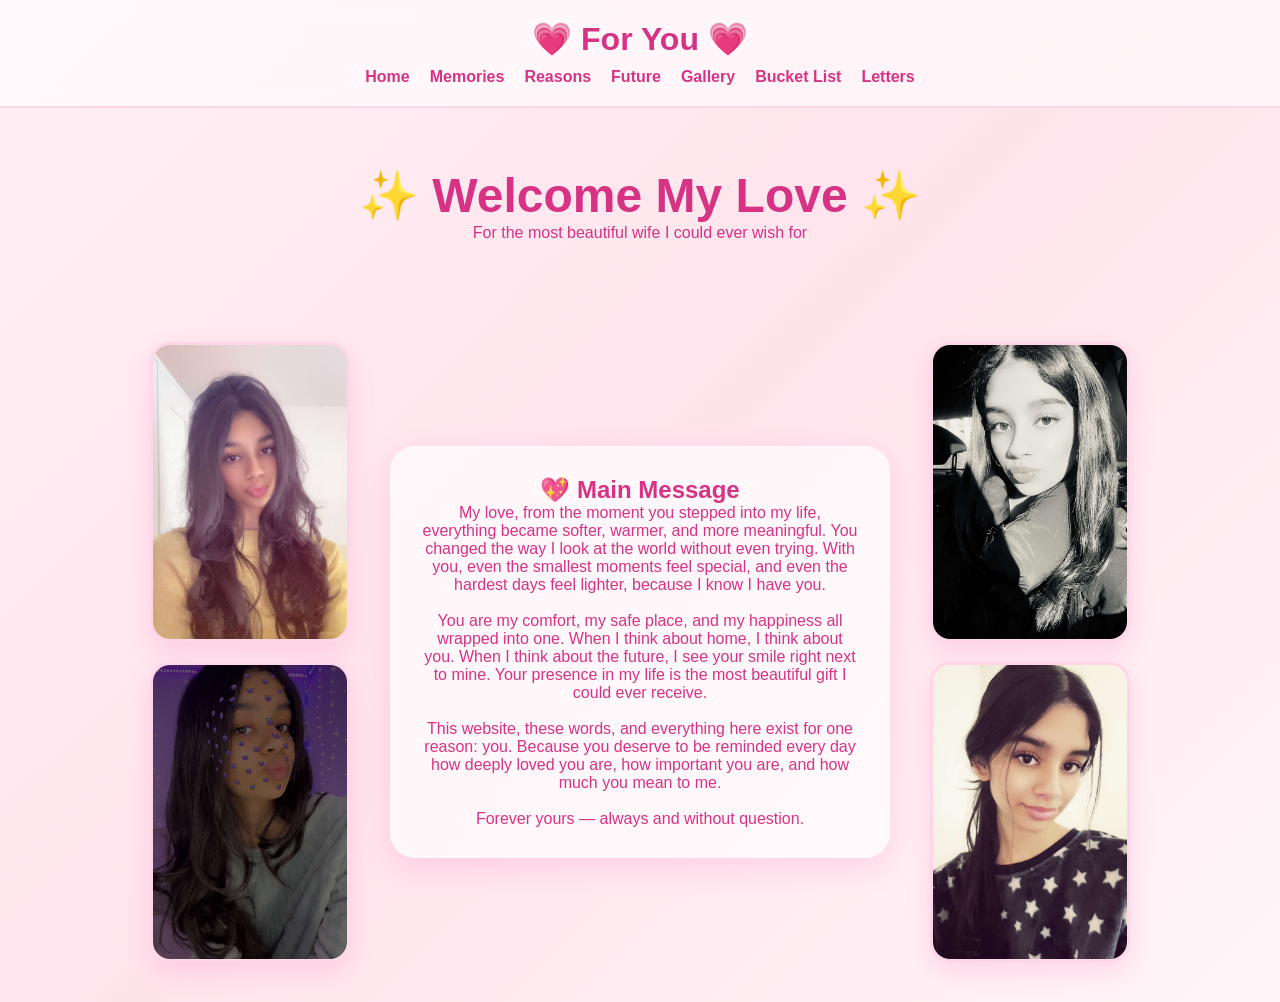
<file: index.html>
<!DOCTYPE html>
<html lang="en">
<head>
    <title>For My Love ❤️</title>
    <link rel="stylesheet" href="css/style.css">
    <meta name="viewport" content="width=device-width, initial-scale=1.0">
</head>

<body>

<nav>
    <h1>💗 For You 💗</h1>
    <ul>
        <li><a href="index.html">Home</a></li>
        <li><a href="html/memories.html">Memories</a></li>
        <li><a href="html/reasons.html">Reasons</a></li>
        <li><a href="html/future.html">Future</a></li>
        <li><a href="html/gallery.html">Gallery</a></li>
        <li><a href="html/bucketlist.html">Bucket List</a></li>
        <li><a href="html/letters.html">Letters</a></li>
    </ul>
</nav>

<section class="hero">
    <h2>✨ Welcome My Love ✨</h2>
    <p>For the most beautiful wife I could ever wish for</p>
</section>

<section class="page-layout">

    <div class="side-images">
        <div class="photo-frame">
            <img src="images/zara1.png" alt="Zara Jaan">
        </div>
        <div class="photo-frame">
            <img src="images/zara2.png" alt="Zara Jaan">
        </div>
    </div>

    <div class="center-card">
        <h2>💖 Main Message</h2>
        <p>
            My love, from the moment you stepped into my life, everything became softer,
            warmer, and more meaningful. You changed the way I look at the world without
            even trying. With you, even the smallest moments feel special, and even the
            hardest days feel lighter, because I know I have you.
            <br><br>
            You are my comfort, my safe place, and my happiness all wrapped into one.
            When I think about home, I think about you. When I think about the future,
            I see your smile right next to mine. Your presence in my life is the most
            beautiful gift I could ever receive.
            <br><br>
            This website, these words, and everything here exist for one reason: you.
            Because you deserve to be reminded every day how deeply loved you are, how
            important you are, and how much you mean to me.
            <br><br>
            Forever yours — always and without question.
        </p>
    </div>

    <div class="side-images">
        <div class="photo-frame">
            <img src="images/zara3.png" alt="Zara Jaan">
        </div>
        <div class="photo-frame">
            <img src="images/zara4.png" alt="Zara Jaan">
        </div>
    </div>

</section>

<script src="javascript/script.js"></script>
</body>
</html>
</file>
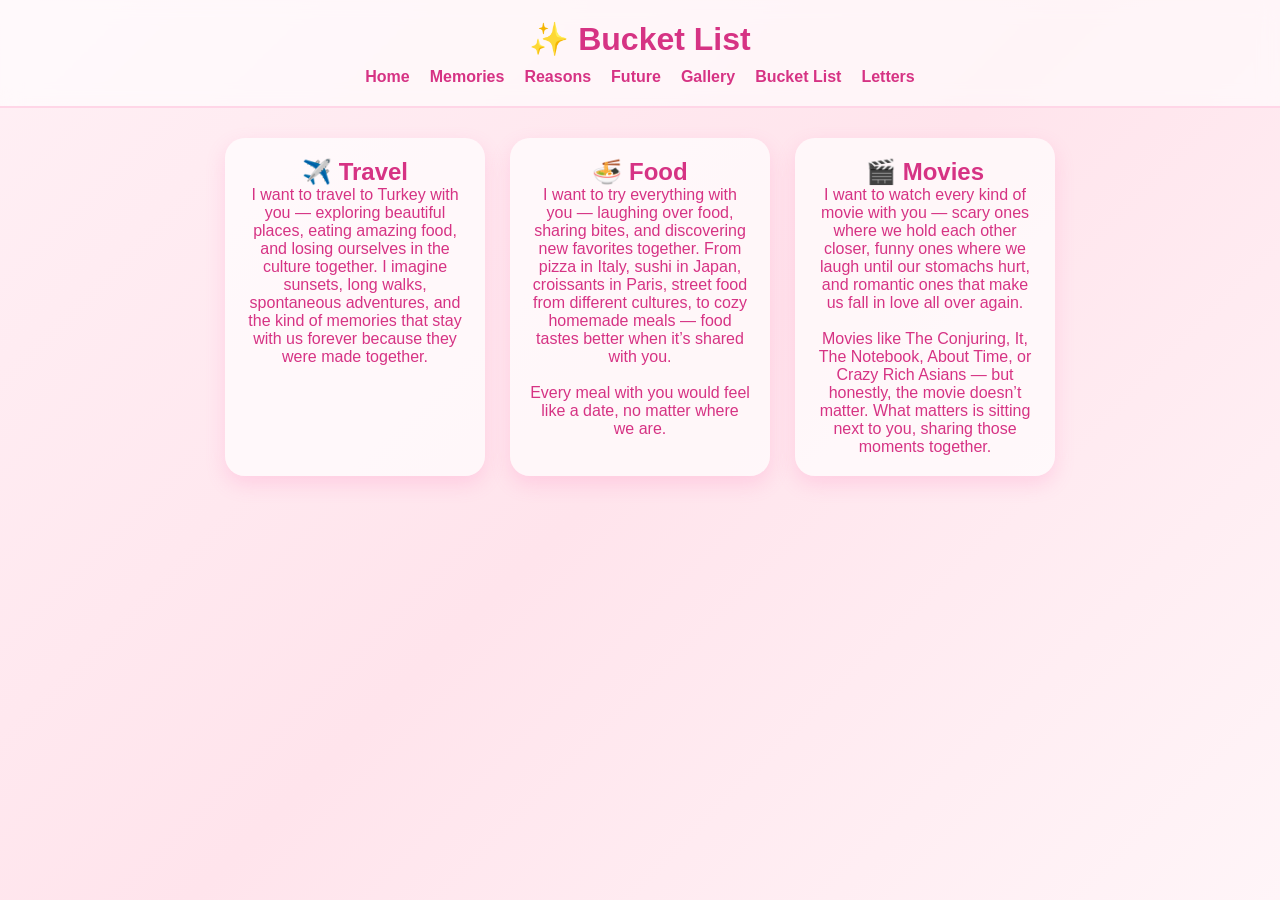
<file: html/bucketlist.html>
<!DOCTYPE html>
<html>
<head>
    <title>Bucket List ❤️</title>
    <link rel="stylesheet" href="../css/style.css">
    <meta name="viewport" content="width=device-width, initial-scale=1.0">
</head>

<body>

<nav>
    <h1>✨ Bucket List</h1>
    <ul>
        <li><a href="../index.html">Home</a></li>
        <li><a href="memories.html">Memories</a></li>
        <li><a href="reasons.html">Reasons</a></li>
        <li><a href="future.html">Future</a></li>
        <li><a href="gallery.html">Gallery</a></li>
        <li><a href="bucketlist.html">Bucket List</a></li>
        <li><a href="letters.html">Letters</a></li>
    </ul>
</nav>

<section class="card-section">

    <div class="card">
        <h2>✈️ Travel</h2>
        <p>
            I want to travel to Turkey with you — exploring beautiful places, eating amazing food,
            and losing ourselves in the culture together. I imagine sunsets, long walks,
            spontaneous adventures, and the kind of memories that stay with us forever
            because they were made together.
        </p>
    </div>

    <div class="card">
        <h2>🍜 Food</h2>
        <p>
            I want to try everything with you — laughing over food, sharing bites,
            and discovering new favorites together. From pizza in Italy, sushi in Japan,
            croissants in Paris, street food from different cultures, to cozy homemade meals —
            food tastes better when it’s shared with you.
            <br><br>
            Every meal with you would feel like a date, no matter where we are.
        </p>
    </div>

    <div class="card">
        <h2>🎬 Movies</h2>
        <p>
            I want to watch every kind of movie with you — scary ones where we hold each
            other closer, funny ones where we laugh until our stomachs hurt, and romantic
            ones that make us fall in love all over again.
            <br><br>
            Movies like The Conjuring, It, The Notebook, About Time, or Crazy Rich Asians —
            but honestly, the movie doesn’t matter. What matters is sitting next to you,
            sharing those moments together.
        </p>
    </div>

</section>

<script src="../javascript/script.js"></script>
</body>
</html>
</file>
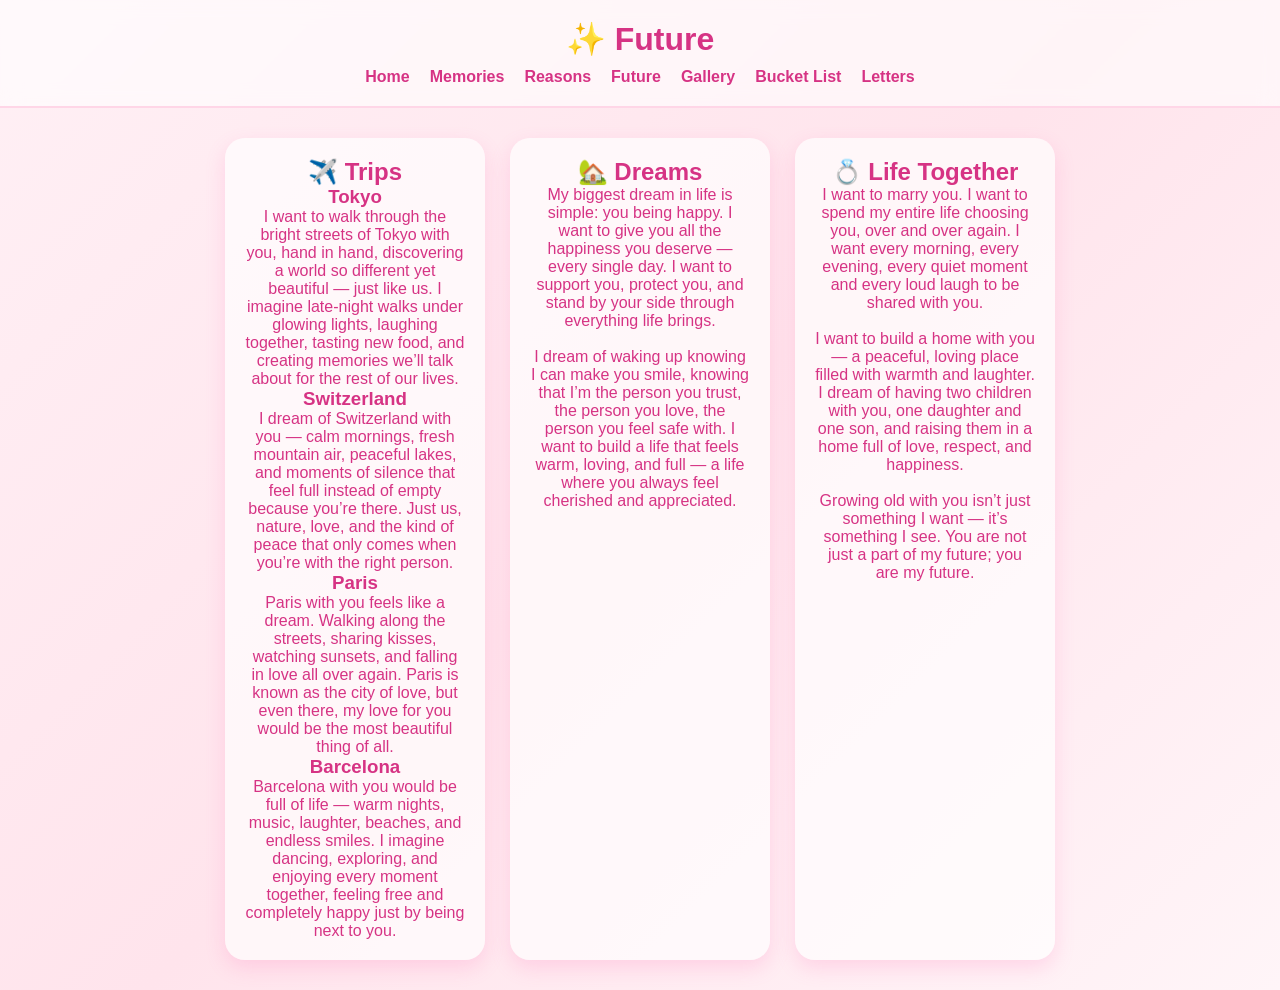
<file: html/future.html>
<!DOCTYPE html>
<html>
<head>
    <title>Future ❤️</title>
    <link rel="stylesheet" href="../css/style.css">
    <meta name="viewport" content="width=device-width, initial-scale=1.0">
</head>

<body>

<nav>
    <h1>✨ Future</h1>
    <ul>
        <li><a href="../index.html">Home</a></li>
        <li><a href="memories.html">Memories</a></li>
        <li><a href="reasons.html">Reasons</a></li>
        <li><a href="future.html">Future</a></li>
        <li><a href="gallery.html">Gallery</a></li>
        <li><a href="bucketlist.html">Bucket List</a></li>
        <li><a href="letters.html">Letters</a></li>
    </ul>
</nav>

<section class="card-section">

    <div class="card">
        <h2>✈️ Trips</h2>

        <h3>Tokyo</h3>
        <p>
            I want to walk through the bright streets of Tokyo with you, hand in hand,
            discovering a world so different yet beautiful — just like us. I imagine
            late-night walks under glowing lights, laughing together, tasting new food,
            and creating memories we’ll talk about for the rest of our lives.
        </p>

        <h3>Switzerland</h3>
        <p>
            I dream of Switzerland with you — calm mornings, fresh mountain air,
            peaceful lakes, and moments of silence that feel full instead of empty
            because you’re there. Just us, nature, love, and the kind of peace that
            only comes when you’re with the right person.
        </p>

        <h3>Paris</h3>
        <p>
            Paris with you feels like a dream. Walking along the streets, sharing kisses,
            watching sunsets, and falling in love all over again. Paris is known as the
            city of love, but even there, my love for you would be the most beautiful
            thing of all.
        </p>

        <h3>Barcelona</h3>
        <p>
            Barcelona with you would be full of life — warm nights, music, laughter,
            beaches, and endless smiles. I imagine dancing, exploring, and enjoying
            every moment together, feeling free and completely happy just by being
            next to you.
        </p>
    </div>

    <div class="card">
        <h2>🏡 Dreams</h2>
        <p>
            My biggest dream in life is simple: you being happy. I want to give you all
            the happiness you deserve — every single day. I want to support you,
            protect you, and stand by your side through everything life brings.
            <br><br>
            I dream of waking up knowing I can make you smile, knowing that I’m the
            person you trust, the person you love, the person you feel safe with.
            I want to build a life that feels warm, loving, and full — a life where
            you always feel cherished and appreciated.
        </p>
    </div>

    <div class="card">
        <h2>💍 Life Together</h2>
        <p>
            I want to marry you. I want to spend my entire life choosing you, over and
            over again. I want every morning, every evening, every quiet moment and
            every loud laugh to be shared with you.
            <br><br>
            I want to build a home with you — a peaceful, loving place filled with
            warmth and laughter. I dream of having two children with you, one daughter
            and one son, and raising them in a home full of love, respect, and happiness.
            <br><br>
            Growing old with you isn’t just something I want — it’s something I see.
            You are not just a part of my future; you are my future.
        </p>
    </div>

</section>

<script src="../javascript/script.js"></script>
</body>
</html>
</file>
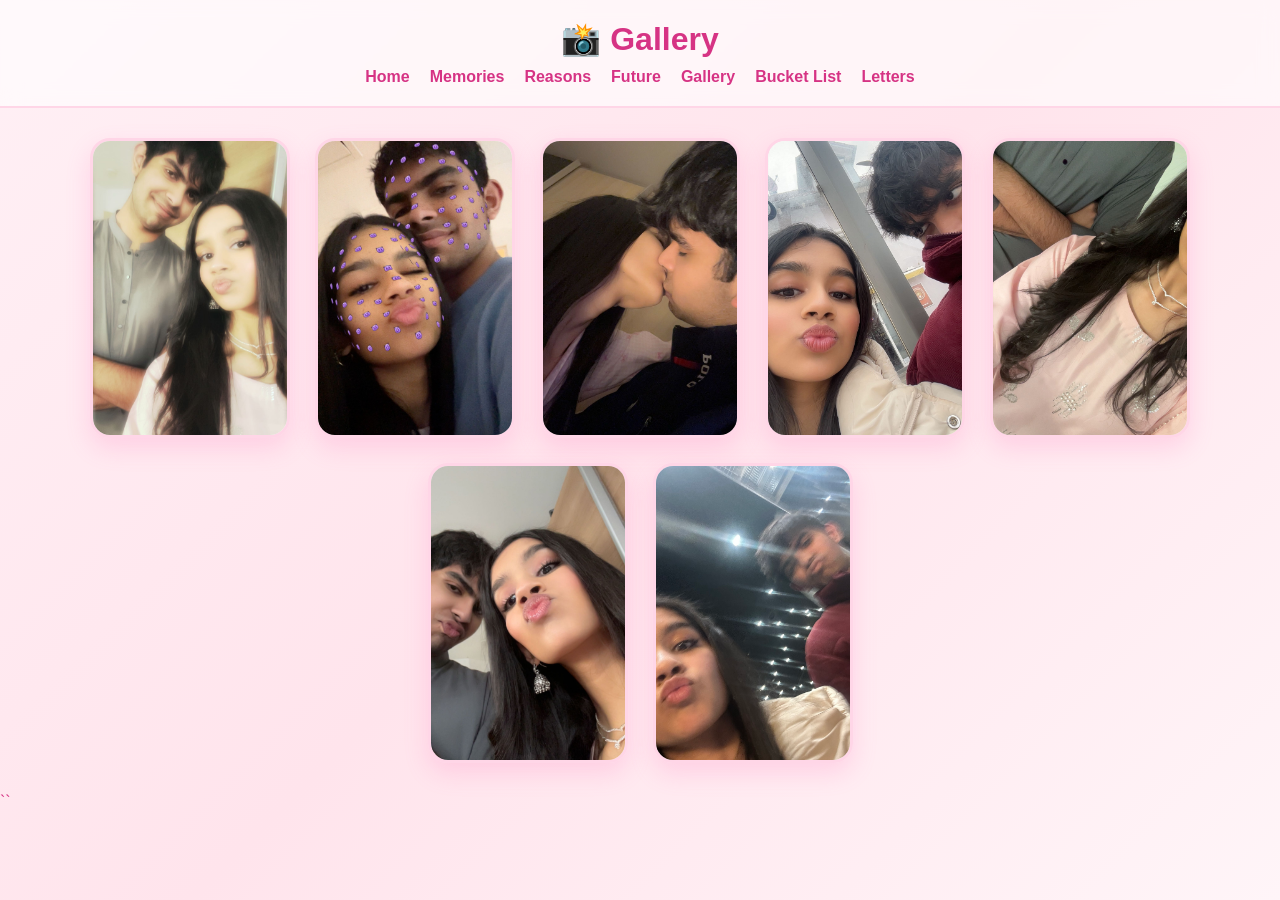
<file: html/gallery.html>
<!DOCTYPE html>
<html>
<head>
    <title>Gallery ❤️</title>
    <link rel="stylesheet" href="../css/style.css">
    <meta name="viewport" content="width=device-width, initial-scale=1.0">
</head>

<body>

<nav>
    <h1>📸 Gallery</h1>
    <ul>
        <li><a href="../index.html">Home</a></li>
        <li><a href="memories.html">Memories</a></li>
        <li><a href="reasons.html">Reasons</a></li>
        <li><a href="future.html">Future</a></li>
        <li><a href="gallery.html">Gallery</a></li>
        <li><a href="bucketlist.html">Bucket List</a></li>
        <li><a href="letters.html">Letters</a></li>
    </ul>
</nav>

<section class="card-section">

    <div class="photo-frame">
        <img src="../images/picstogather1.png" alt="Picture together">
    </div>
    <div class="photo-frame">
        <img src="../images/picstogather2.png" alt="Picture together">
    </div>
    <div class="photo-frame">
        <img src="../images/picstogather3.png" alt="Picture together">
    </div>
    <div class="photo-frame">
        <img src="../images/picstogather4.png" alt="Picture together">
    </div>
    <div class="photo-frame">
        <img src="../images/picstogather5.png" alt="Picture together">
    </div>
    <div class="photo-frame">
        <img src="../images/picstogather6.png" alt="Picture together">
    </div>
    <div class="photo-frame">
        <img src="../images/picstogather7.png" alt="Picture together">
    </div>

</section>

<script src="../javascript/script.js"></script>
</body>
</html>
``
</file>
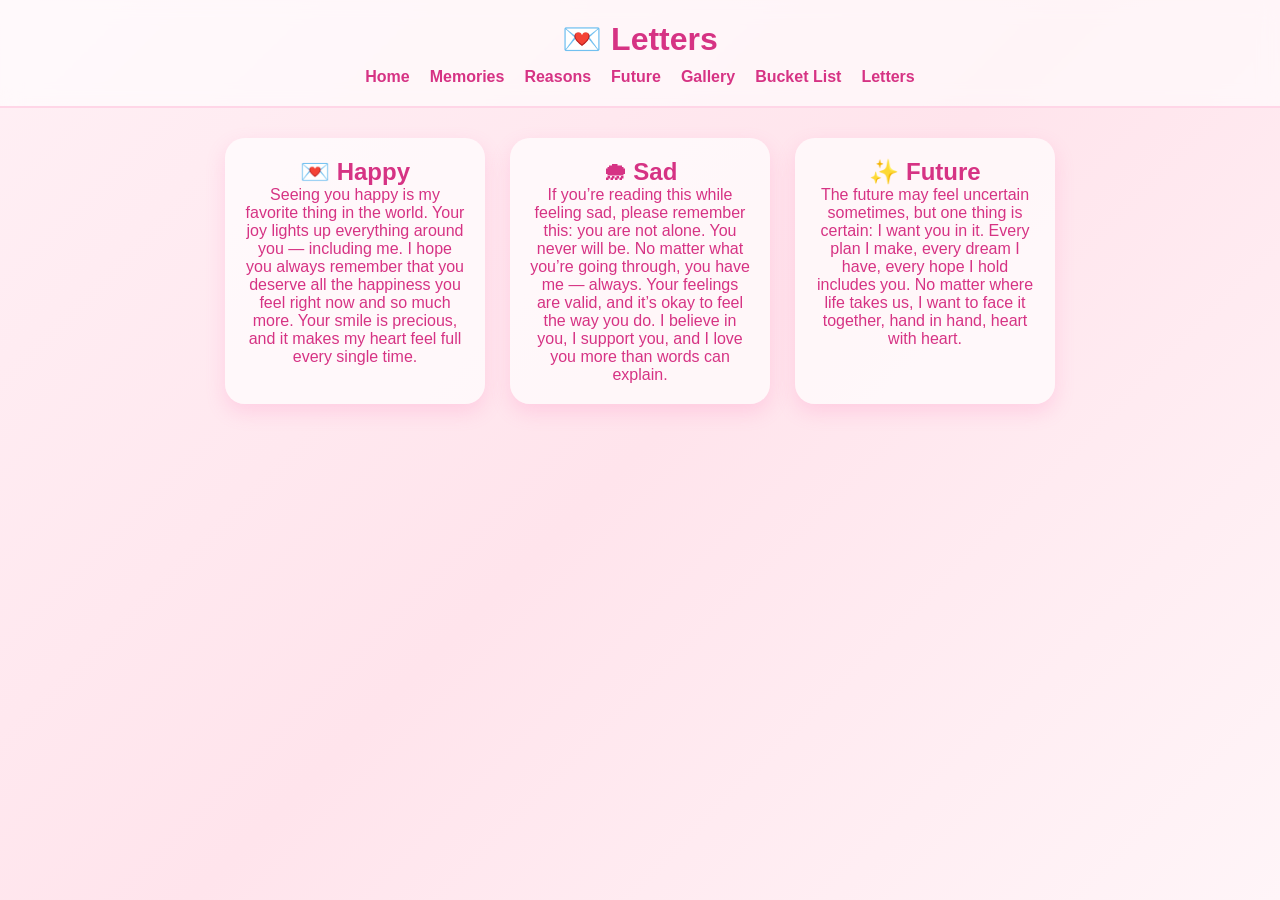
<file: html/letters.html>
<!DOCTYPE html>
<html>
<head>
    <title>Letters ❤️</title>
    <link rel="stylesheet" href="../css/style.css">
    <meta name="viewport" content="width=device-width, initial-scale=1.0">
</head>

<body>

<nav>
    <h1>💌 Letters</h1>
    <ul>
        <li><a href="../index.html">Home</a></li>
        <li><a href="memories.html">Memories</a></li>
        <li><a href="reasons.html">Reasons</a></li>
        <li><a href="future.html">Future</a></li>
        <li><a href="gallery.html">Gallery</a></li>
        <li><a href="bucketlist.html">Bucket List</a></li>
        <li><a href="letters.html">Letters</a></li>
    </ul>
</nav>

<section class="card-section">

    <div class="card">
        <h2>💌 Happy</h2>
        <p>
            Seeing you happy is my favorite thing in the world. Your joy lights up everything
            around you — including me. I hope you always remember that you deserve all the
            happiness you feel right now and so much more. Your smile is precious, and it
            makes my heart feel full every single time.
        </p>
    </div>

    <div class="card">
        <h2>🌧 Sad</h2>
        <p>
            If you’re reading this while feeling sad, please remember this: you are not alone.
            You never will be. No matter what you’re going through, you have me — always.
            Your feelings are valid, and it’s okay to feel the way you do. I believe in you,
            I support you, and I love you more than words can explain.
        </p>
    </div>

    <div class="card">
        <h2>✨ Future</h2>
        <p>
            The future may feel uncertain sometimes, but one thing is certain: I want you in it.
            Every plan I make, every dream I have, every hope I hold includes you. No matter
            where life takes us, I want to face it together, hand in hand, heart with heart.
        </p>
    </div>

</section>

<script src="../javascript/script.js"></script>
</body>
</html>
</file>
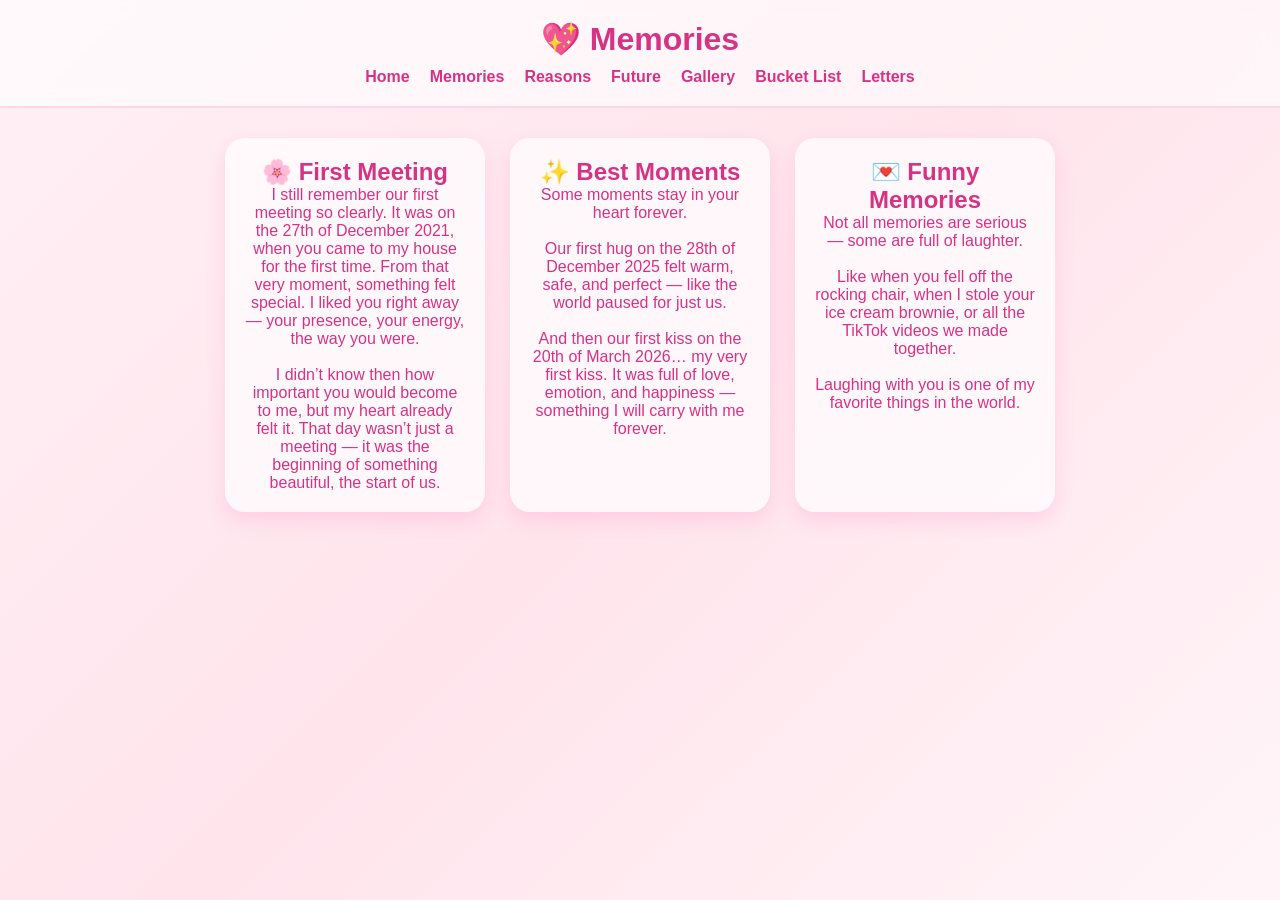
<file: html/memories.html>
<!DOCTYPE html>
<html lang="en">
<head>
    <title>Memories ❤️</title>
    <link rel="stylesheet" href="../css/style.css">
    <meta name="viewport" content="width=device-width, initial-scale=1.0">
</head>

<body>

<nav>
    <h1>💖 Memories</h1>
    <ul>
        <li><a href="../index.html">Home</a></li>
        <li><a href="memories.html">Memories</a></li>
        <li><a href="reasons.html">Reasons</a></li>
        <li><a href="future.html">Future</a></li>
        <li><a href="gallery.html">Gallery</a></li>
        <li><a href="bucketlist.html">Bucket List</a></li>
        <li><a href="letters.html">Letters</a></li>
    </ul>
</nav>

<section class="card-section">

    <div class="card">
        <h2>🌸 First Meeting</h2>
        <p>
            I still remember our first meeting so clearly. It was on the 27th of December
            2021, when you came to my house for the first time. From that very moment,
            something felt special. I liked you right away — your presence, your energy,
            the way you were.
            <br><br>
            I didn’t know then how important you would become to me, but my heart already
            felt it. That day wasn’t just a meeting — it was the beginning of something
            beautiful, the start of us.
        </p>
    </div>

    <div class="card">
        <h2>✨ Best Moments</h2>
        <p>
            Some moments stay in your heart forever.
            <br><br>
            Our first hug on the 28th of December 2025 felt warm, safe, and perfect —
            like the world paused for just us.
            <br><br>
            And then our first kiss on the 20th of March 2026… my very first kiss.
            It was full of love, emotion, and happiness — something I will carry
            with me forever.
        </p>
    </div>

    <div class="card">
        <h2>💌 Funny Memories</h2>
        <p>
            Not all memories are serious — some are full of laughter.
            <br><br>
            Like when you fell off the rocking chair, when I stole your ice cream brownie,
            or all the TikTok videos we made together.
            <br><br>
            Laughing with you is one of my favorite things in the world.
        </p>
    </div>

</section>

<script src="../javascript/script.js"></script>
</body>
</html>
</file>
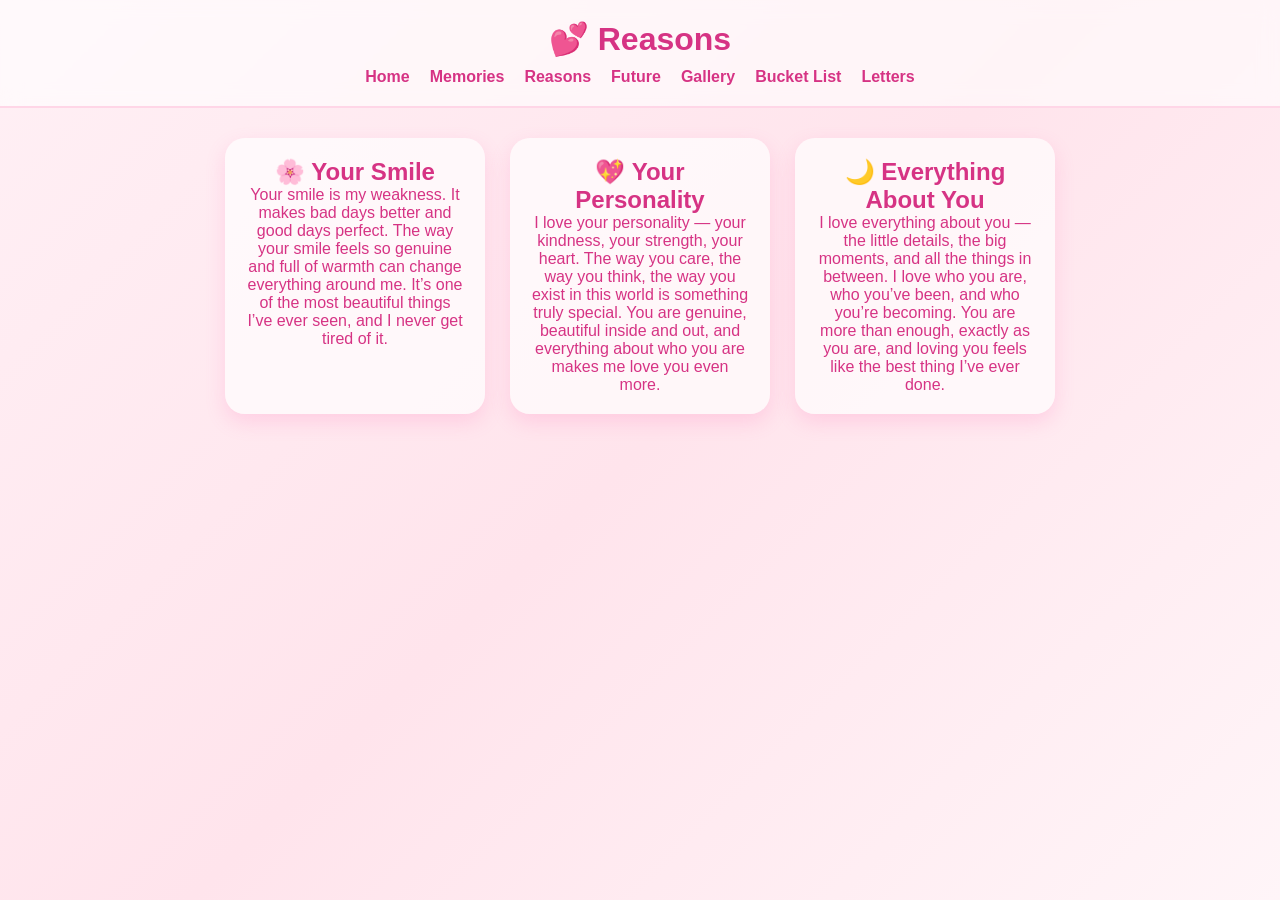
<file: html/reasons.html>
<!DOCTYPE html>
<html>
<head>
    <title>Reasons ❤️</title>
    <link rel="stylesheet" href="../css/style.css">
    <meta name="viewport" content="width=device-width, initial-scale=1.0">
</head>

<body>

<nav>
    <h1>💕 Reasons</h1>
    <ul>
        <li><a href="../index.html">Home</a></li>
        <li><a href="memories.html">Memories</a></li>
        <li><a href="reasons.html">Reasons</a></li>
        <li><a href="future.html">Future</a></li>
        <li><a href="gallery.html">Gallery</a></li>
        <li><a href="bucketlist.html">Bucket List</a></li>
        <li><a href="letters.html">Letters</a></li>
    </ul>
</nav>

<section class="card-section">

    <div class="card">
        <h2>🌸 Your Smile</h2>
        <p>
            Your smile is my weakness. It makes bad days better and good days perfect.
            The way your smile feels so genuine and full of warmth can change everything
            around me. It’s one of the most beautiful things I’ve ever seen, and I never
            get tired of it.
        </p>
    </div>

    <div class="card">
        <h2>💖 Your Personality</h2>
        <p>
            I love your personality — your kindness, your strength, your heart.
            The way you care, the way you think, the way you exist in this world is
            something truly special. You are genuine, beautiful inside and out,
            and everything about who you are makes me love you even more.
        </p>
    </div>

    <div class="card">
        <h2>🌙 Everything About You</h2>
        <p>
            I love everything about you — the little details, the big moments, and all
            the things in between. I love who you are, who you’ve been, and who you’re
            becoming. You are more than enough, exactly as you are, and loving you feels
            like the best thing I’ve ever done.
        </p>
    </div>

</section>

<script src="../javascript/script.js"></script>
</body>
</html>
</file>
<file: css/style.css>
*{
    margin:0;
    padding:0;
    box-sizing:border-box;
    font-family: 'Poppins', sans-serif;
}

body{
    background: linear-gradient(135deg, #fff0f5, #ffe4ec, #fff5f8);
    color:#d63384;
    min-height:100vh;
    overflow-x:hidden;
}

/* NAV */
nav{
    display:flex;
    flex-direction:column;
    align-items:center;
    padding:20px;
    background:rgba(255,255,255,0.6);
    backdrop-filter: blur(10px);
    border-bottom:2px solid #ffd6e7;
}

nav h1{
    font-size:2rem;
    margin-bottom:10px;
}

nav ul{
    display:flex;
    gap:20px;
    list-style:none;
    flex-wrap:wrap;
    justify-content:center;
}

nav a{
    text-decoration:none;
    color:#d63384;
    font-weight:bold;
    transition:0.3s;
}

nav a:hover{
    color:#ff69b4;
}

/* HERO */
.hero{
    text-align:center;
    padding:60px 20px;
}

.hero h2{
    font-size:3rem;
}

/* LAYOUT */
.page-layout{
    display:flex;
    justify-content:center;
    align-items:center;
    gap:40px;
    padding:40px;
    flex-wrap:wrap;
}

.side-images{
    display:flex;
    flex-direction:column;
    gap:20px;
}

.photo-frame{
    width:200px;
    height:300px; /* ✅ taller, more rectangular */
    background:rgba(255,255,255,0.7);
    border:3px solid #ffd6e7;
    border-radius:20px;
    box-shadow:0 10px 25px rgba(255,105,180,0.2);
    display:flex;
    align-items:center;
    justify-content:center;
    color:#ff69b4;
    overflow:hidden;
}

/* GLOBAL image fit */
.photo-frame img{
    width:100%;
    height:100%;
    object-fit:cover;
}

/* CENTER CARD */
.center-card{
    max-width:500px;
    background:rgba(255,255,255,0.7);
    padding:30px;
    border-radius:25px;
    text-align:center;
    box-shadow:0 10px 30px rgba(255,105,180,0.2);
}

/* CARDS */
.card-section{
    display:flex;
    flex-wrap:wrap;
    justify-content:center;
    gap:25px;
    padding:30px;
}

.card{
    width:260px;
    background:rgba(255,255,255,0.7);
    border-radius:20px;
    padding:20px;
    text-align:center;
    box-shadow:0 8px 20px rgba(255,105,180,0.2);
    transition:0.3s;
}

.card:hover{
    transform:translateY(-8px);
}

/* FLOATING HEARTS */
.hearts{
    position:fixed;
    width:100%;
    height:100%;
    pointer-events:none;
    overflow:hidden;
    z-index:-1;
}

@keyframes floatUp {
    from { transform: translateY(0); opacity: 1; }
    to { transform: translateY(-120vh); opacity: 0; }
}
</file>
